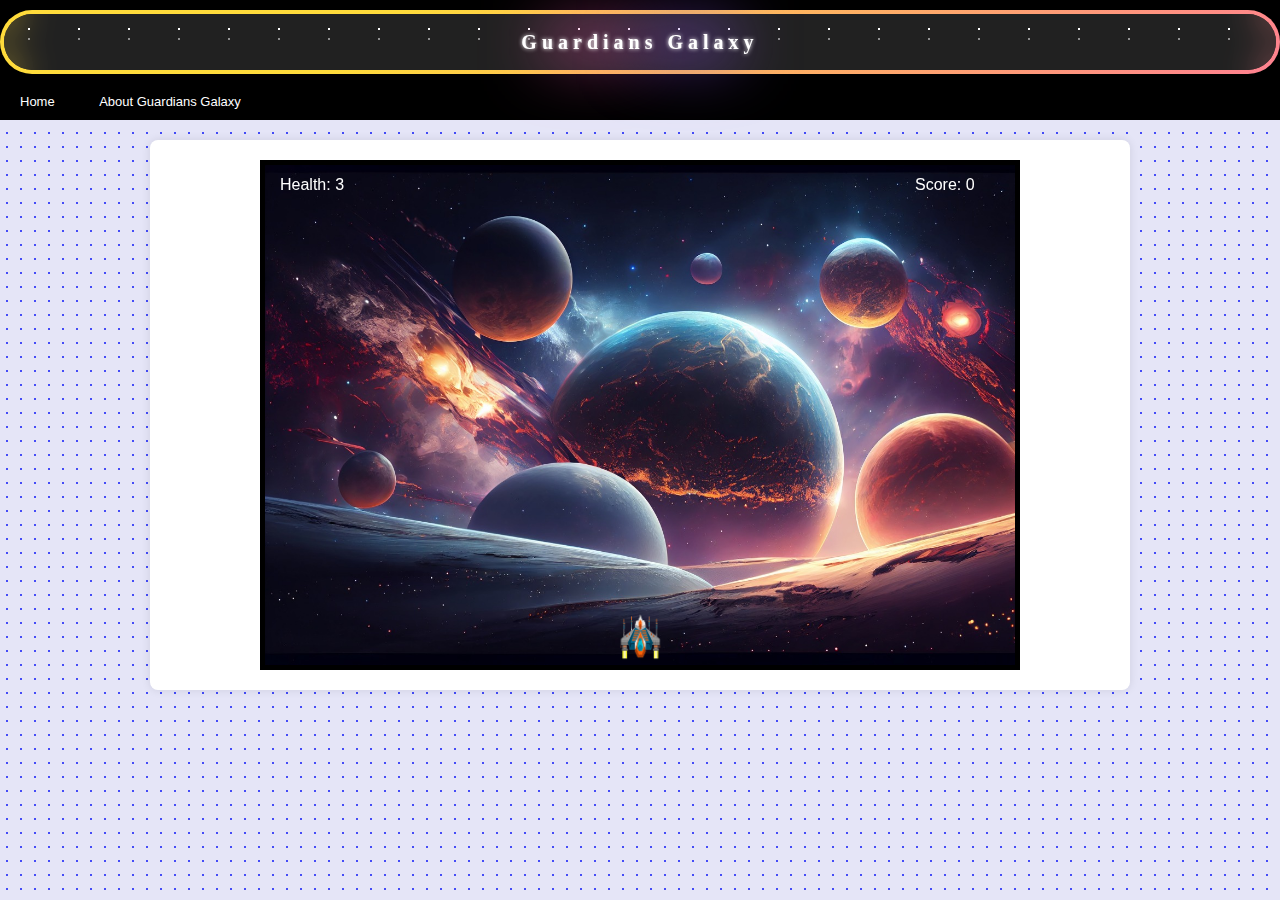
<file: UTS.PWeb_5/index.html>
<!DOCTYPE html>
<html lang="en">
  <head>
    <title>Game Guardians Galaxy</title>
    <link rel="stylesheet" type="text/css" href="istyleGame.css" />
    <script src="iscriptGame.js"></script>
  </head>
  <body>
    <nav>
      <button type="button" class="btn">
        <strong>Guardians Galaxy</strong>
        <div id="container-stars">
          <div id="stars"></div>
        </div>
        <div id="glow">
          <div class="circle"></div>
          <div class="circle"></div>
        </div></button
      ><br />
      <a href="shtml-Biodata Kelompok.html">Home</a>
      <a href="shtml-Tentang Guardians Galaxy.html">About Guardians Galaxy</a>
    </nav>

    <div class="container">
      <form id="GameGG">
        <canvas id="canvas"></canvas>
        <div id="gameOverPopup">
          <h1>Game Over!</h1>
          <p id="scoreDisplay"></p><br>
          <button onclick="restartGame()">Play Again</button>
        </div>
        <!-- <div class="spinner"> -->
        <!-- <div></div>
          <div></div>
          <div></div>
          <div></div>
          <div></div>
          <div></div> -->
        <!-- </div> -->
      </form>
    </div>
  </body>
</html>
</file>
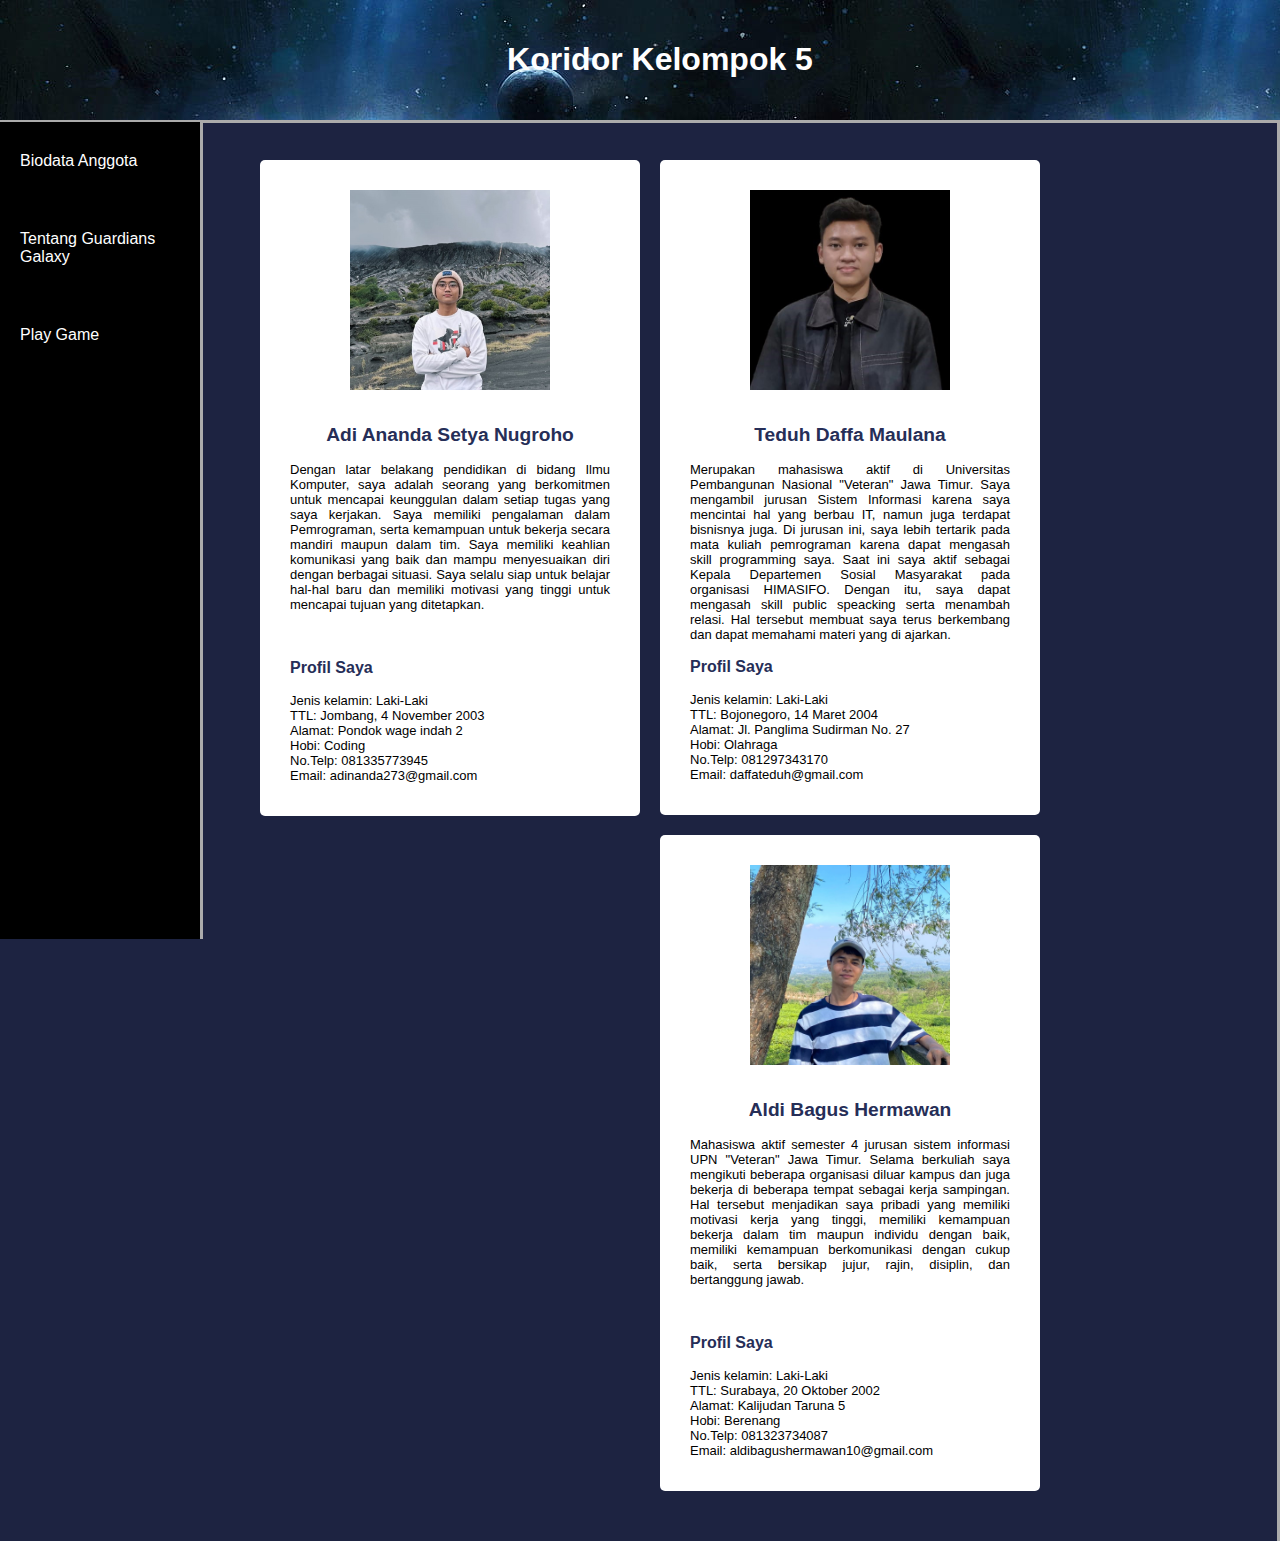
<file: UTS.PWeb_5/shtml-Biodata Kelompok.html>
<html lang="en">
    <head>
        <title>Koridor Kelompok 5</title>
        <link rel="stylesheet" type="text/css" href="styleBiodata.css">
    </head>
    <body>
        <header>
            <h1>Koridor Kelompok 5</h1>
        </header>
        
        <nav>
            <a href="shtml-Biodata Kelompok.html">Biodata Anggota</a> <br>
            <a href="shtml-Tentang Guardians Galaxy.html">Tentang Guardians Galaxy</a><br>
            <a href="index.html">Play Game</a>
        </nav>

        <section>
            <img src="zimage-Adi.jpeg" alt="Error" width="200" height="200"><br>
            <h2>Adi Ananda Setya Nugroho</h2>
            <p>Dengan latar belakang pendidikan di bidang Ilmu Komputer, saya adalah seorang 
                yang berkomitmen untuk mencapai keunggulan dalam setiap tugas yang saya kerjakan. 
                Saya memiliki pengalaman dalam Pemrograman, serta kemampuan untuk bekerja secara 
                mandiri maupun dalam tim. Saya memiliki keahlian komunikasi yang baik dan mampu 
                menyesuaikan diri dengan berbagai situasi. Saya selalu siap untuk belajar hal-hal 
                baru dan memiliki motivasi yang tinggi untuk mencapai tujuan yang ditetapkan.
            </p><br>
            <h3>Profil Saya</h3>
            <p>Jenis kelamin: Laki-Laki<br>
                TTL: Jombang, 4 November 2003<br>
                Alamat: Pondok wage indah 2<br>
                Hobi: Coding<br>
                No.Telp: 081335773945<br>
                Email: adinanda273@gmail.com
            </p>
        </section>

        <section>
            <img src="zimage-Teduh.jpeg" alt="Error" width="200" height="200"><br>
            <h2>Teduh Daffa Maulana</h2>
            <p>Merupakan mahasiswa aktif di Universitas Pembangunan Nasional "Veteran" Jawa Timur. 
                Saya mengambil jurusan Sistem Informasi karena saya mencintai hal yang berbau IT, 
                namun juga terdapat bisnisnya juga. Di jurusan ini, saya lebih tertarik pada mata 
                kuliah pemrograman karena dapat mengasah skill programming saya. Saat ini saya aktif 
                sebagai Kepala Departemen Sosial Masyarakat pada organisasi HIMASIFO. Dengan itu, 
                saya dapat mengasah skill public speacking serta menambah relasi.  Hal tersebut membuat 
                saya terus berkembang dan dapat memahami materi yang di ajarkan.
            </p>
            <h3>Profil Saya</h3>
            <p>Jenis kelamin: Laki-Laki<br>
                TTL: Bojonegoro, 14 Maret 2004<br>
                Alamat: Jl. Panglima Sudirman No. 27<br>
                Hobi: Olahraga<br>
                No.Telp: 081297343170<br>
                Email: daffateduh@gmail.com
            </p>
        </section>

        <section>
            <img src="zimage-Aldi.jpeg" alt="Error" width="200" height="200"><br>
            <h2>Aldi Bagus Hermawan</h2>
            <p>Mahasiswa aktif semester 4 jurusan sistem informasi UPN "Veteran" Jawa Timur. 
                Selama berkuliah saya mengikuti beberapa organisasi diluar kampus dan juga 
                bekerja di beberapa tempat sebagai kerja sampingan. Hal tersebut menjadikan 
                saya pribadi yang memiliki motivasi kerja yang tinggi, memiliki kemampuan 
                bekerja dalam tim maupun individu dengan baik, memiliki kemampuan berkomunikasi 
                dengan cukup baik, serta bersikap jujur, rajin, disiplin, dan bertanggung jawab.
            </p><br>
            <h3>Profil Saya</h3>
            <p>Jenis kelamin: Laki-Laki<br>
                TTL: Surabaya, 20 Oktober 2002<br>
                Alamat: Kalijudan Taruna 5<br>
                Hobi: Berenang<br>
                No.Telp: 081323734087<br>
                Email: aldibagushermawan10@gmail.com
            </p>
        </section>
    </body>
</html>
</file>
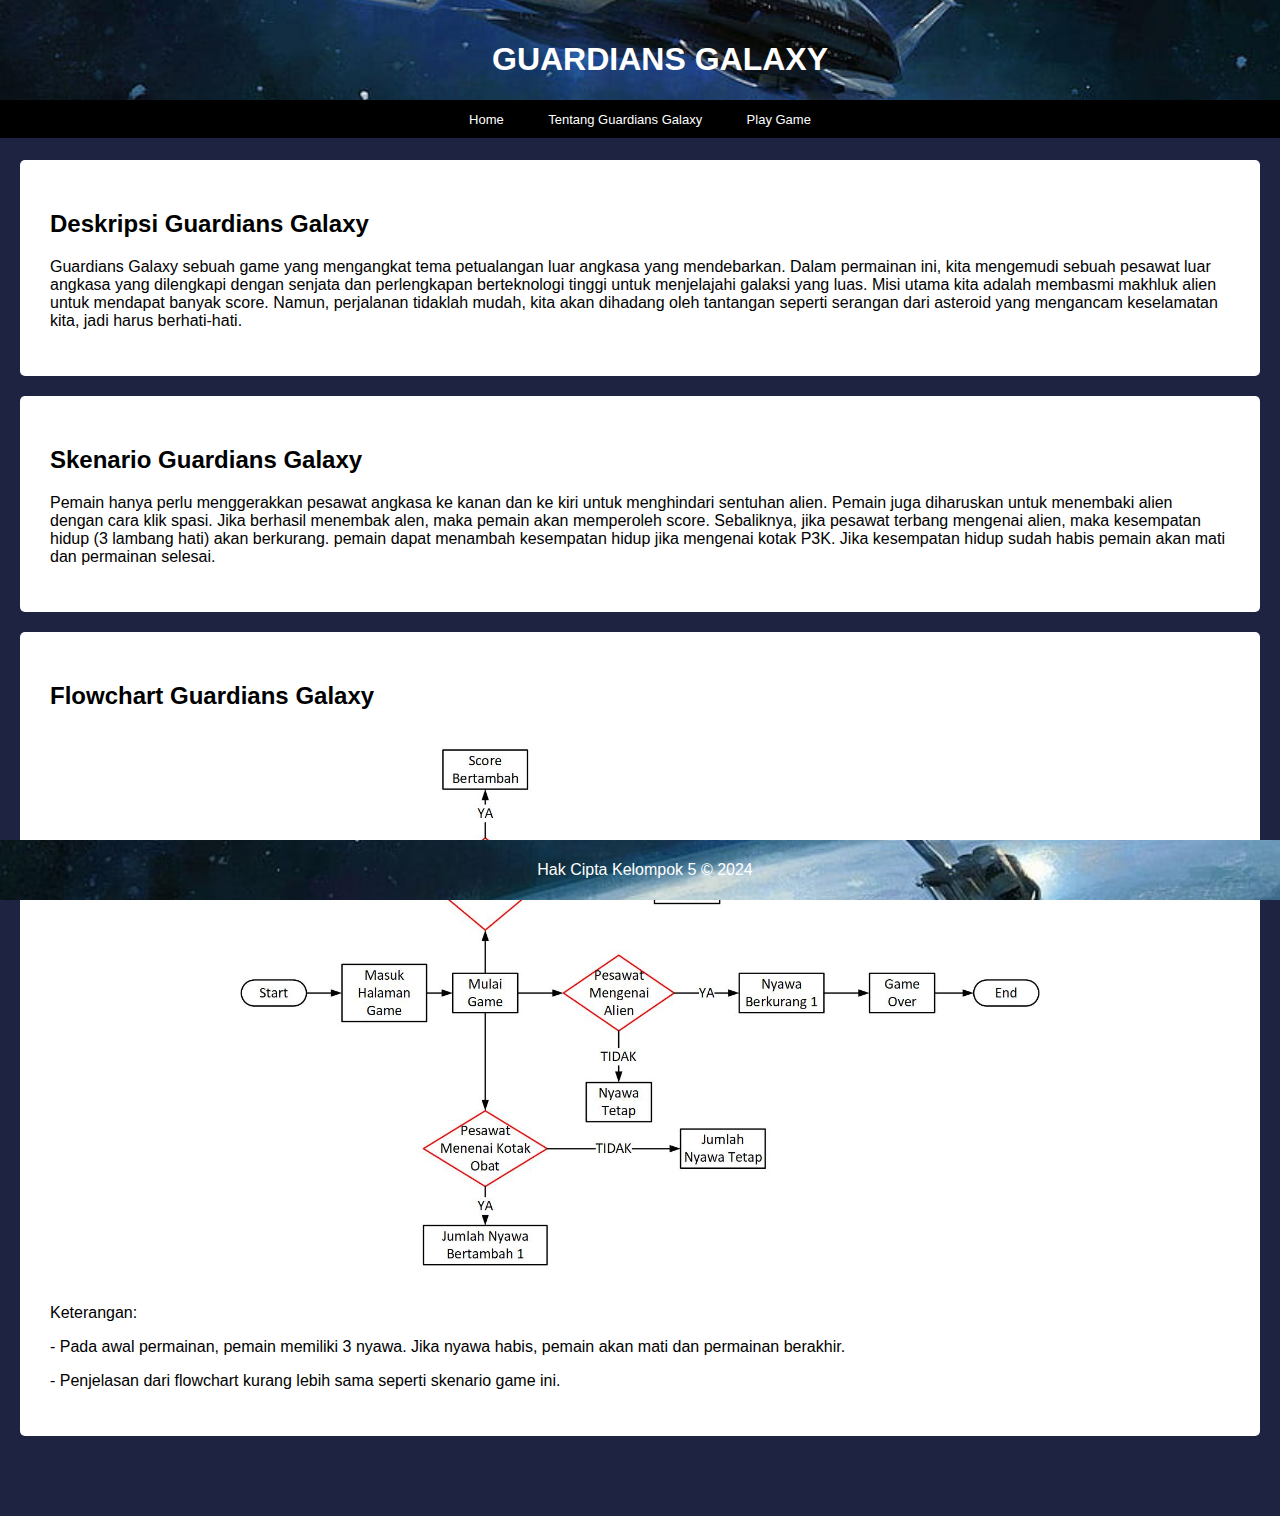
<file: UTS.PWeb_5/shtml-Tentang Guardians Galaxy.html>
<html lang="en">
    <head>
        <title>Guardians Galaxy</title>
        <link rel="stylesheet" type="text/css" href="styleAboutGG.css">
    </head>
    <body>
        <header>
            <h1>GUARDIANS GALAXY</h1>
            <nav>
                <a href="shtml-Biodata Kelompok.html">Home</a>
                <a href="shtml-Tentang Guardians Galaxy.html">Tentang Guardians Galaxy</a>
                <a href="Index.html">Play Game</a>
            </nav>
        </header>
        <section>
            <h2>Deskripsi Guardians Galaxy</h2>
            <p>
                Guardians Galaxy sebuah game yang mengangkat tema petualangan luar angkasa yang mendebarkan. 
                Dalam permainan ini, kita mengemudi sebuah pesawat luar angkasa yang dilengkapi dengan senjata dan 
                perlengkapan berteknologi tinggi untuk menjelajahi galaksi yang luas. Misi utama kita adalah 
                membasmi makhluk alien untuk mendapat banyak score. Namun, perjalanan tidaklah mudah, kita akan 
                dihadang oleh tantangan seperti serangan dari asteroid yang mengancam keselamatan kita, 
                jadi harus berhati-hati.
            </p>
        </section>
        <section>
            <h2>Skenario Guardians Galaxy</h2>
            <p>
                Pemain hanya perlu menggerakkan pesawat angkasa ke kanan dan ke kiri untuk menghindari sentuhan alien. 
                Pemain juga diharuskan untuk menembaki alien dengan cara klik spasi. Jika berhasil menembak alen, 
                maka pemain akan memperoleh score. Sebaliknya, jika pesawat terbang mengenai alien, maka kesempatan hidup 
                (3 lambang hati) akan berkurang. pemain dapat menambah kesempatan hidup jika mengenai kotak P3K. Jika 
                kesempatan hidup sudah habis pemain akan mati dan permainan selesai.
            </p>
        </section>
        <section>
            <h2>Flowchart Guardians Galaxy</h2><br>
            <img src="zimage-FlowchartGG.jpg" width="800" height="600"><br>
            <p>Keterangan: </p>
            <p> - Pada awal permainan, pemain memiliki 3 nyawa. Jika nyawa habis, pemain akan mati dan permainan berakhir.</p>
            <p>- Penjelasan dari flowchart kurang lebih sama seperti skenario game ini.</p>
        </section>
        <footer>
            <p>Hak Cipta Kelompok 5 © 2024 </p>
        </footer>
    </body>
</html>
</file>
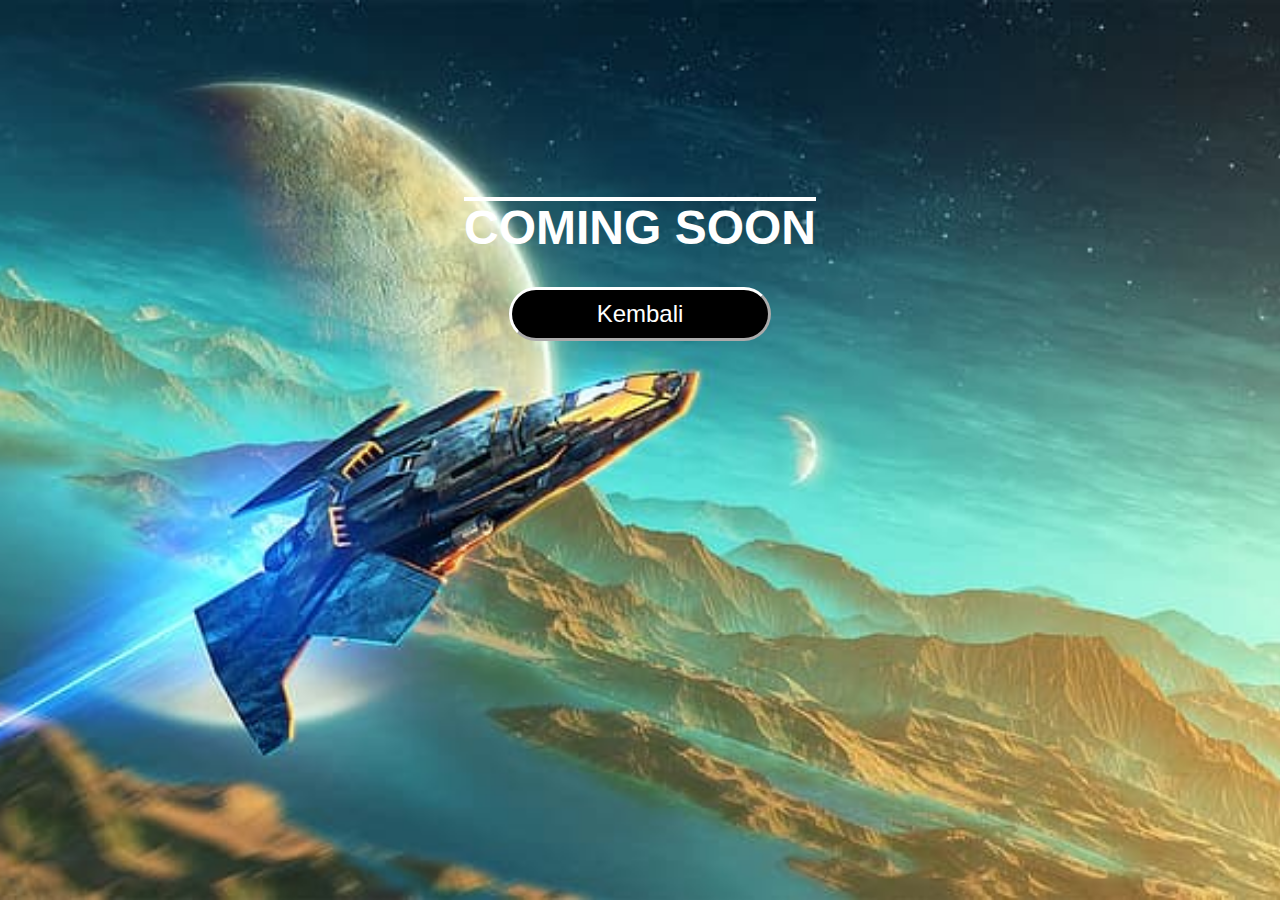
<file: UTS.PWeb_5/00.Coming Soon/coming soon.html>
<html lang="en">
    <head>
        <title>Coming Soon</title>
        <link rel="stylesheet" type="text/css" href="styleCoSo.css">
    </head>
    <body>
        <h1>COMING SOON</h1>
        <nav>
            <a href="index.html">Kembali</a>
        </nav>
    </body>
</html>
</file>
<file: UTS.PWeb_5/istyleGame.css>
/* Pengaturan Pada Canvas */
* {padding: 0; margin: 0;}
canvas{
    background-image: url("zbg-canvas.jpeg");
    background-repeat: no-repeat;
    /* background-attachment: fixed; */
    background-size: cover;
    display: block;
    justify-content: center;
    align-items: center;
    margin: 0 auto;
    border: 5px solid rgb(0, 0, 0); /* Memperbaiki penggunaan border */
    height: 70;
}

/* Pengaturan Pada Bagian Body */
body {
    font-family: Arial, sans-serif;
    margin: 0;
    padding: 0;
    background-image: radial-gradient(#444cf7 1px, #e5e5f7 1px);
    background-size: 14px 14px;
    padding-bottom: 20px; 
    padding-top: 70px;
    overflow-y: auto; 
}

/* Pengaturan Pada Bagian navigasi page */
nav {
    background-color: #000000;
    color: #fff;
    padding: 10px 0;
    text-align: left;
    position: fixed;
    top: 0;
    left: 0;
    width: 100%; 
}
nav a {
    color: #fff;
    text-decoration: none;
    margin: 0 20px;
    font-size: small;
}
nav a:hover {
    text-decoration: underline;
}

/* Pengaturan Pada Bagian pop up game over */
#gameOverPopup {
    display: none;
    position: absolute;
    top: 55%;
    left: 50%;
    transform: translate(-50%, -50%);
    background-color: rgba(255, 255, 255, 0.8);
    padding: 20px;
    color: black;
    font-family: Arial, sans-serif;
    text-align: center;
    border-radius: 10px;
}

/* Pengaturan Pada container */
.container{
    max-width: auto;
    margin: 70px auto;
    padding: 20px;
    margin-left: 150px ;
    margin-right: 150px ;
    margin-bottom: 10px;
    background-color: #ffffff;
    border-radius: 8px;
    box-shadow: 0 0 10px rgba(0, 0, 0, 0.1);
    overflow: hidden;
    
}

/* hiasan judul */
.btn {
    display: flex;
    justify-content: center;
    align-items: center;
    margin: auto;
    margin-top: 0;
    width: 80rem;
    height: 4rem;
    background-size: 300% 300%;
    backdrop-filter: blur(1rem);
    border-radius: 5rem;
    transition: 0.5s;
    animation: gradient_301 5s ease infinite;
    border: double 4px transparent;
    background-image: linear-gradient(#212121, #212121), linear-gradient(137.48deg, #ffdb3b 10%, #FE53BB 45%, #8F51EA 67%, #0044ff 87%);
    background-origin: border-box;
    background-clip: content-box, border-box;
}
/* bintang pada judul */
#container-stars {
    position: fixed;
    z-index: -1;
    width: 100%;
    height: 100%;
    overflow: hidden;
    transition: 0.5s;
    backdrop-filter: blur(1rem);
    border-radius: 5rem;
}
/* Font judul dalam hiasan button */
/* Font Judul Guardians Galaxy */
strong {
    z-index: 2;
    font-family: 'Avalors Personal Use';
    font-size: 20px;
    letter-spacing: 5px;
    color: #FFFFFF;
    text-shadow: 0 0 4px white;
}
/* Warna pada judul */
#glow {
    position: absolute;
    display: flex;
    width: 12rem;
} 
/* Ukuran warna di belakang judul*/
.circle {
    width: 100%;
    height: 30px;
    filter: blur(2rem);
    animation: pulse_3011 4s infinite;
    z-index: -1;
} 
/* warna lingkaran di tengah judul */
.circle:nth-of-type(1) {
    background: rgba(254, 83, 186, 0.636);
} 
.circle:nth-of-type(2) {
    background: rgba(142, 81, 234, 0.704);
} 
/* Warna button saat di sentuh */
.btn:hover #container-stars {
    z-index: 1;
    background-color: #212121;
} 
.btn:hover {
    transform: scale(1.1)
}  
.btn:active {
    border: double 4px #FE53BB;
    background-origin: border-box;
    background-clip: content-box, border-box;
    animation: none;
}  
.btn:active .circle {
    background: #FE53BB;
}  
#stars {
    position: relative;
    background: transparent;
    width: 200rem;
    height: 200rem;
}
#stars::after {
    content: "";
    position: absolute;
    top: -10rem;
    left: -100rem;
    width: 100%;
    height: 100%;
    animation: animStarRotate 90s linear infinite;
}
#stars::after {
    background-image: radial-gradient(#ffffff 1px, transparent 1%);
    background-size: 50px 50px;
}
#stars::before {
    content: "";
    position: absolute;
    top: 0;
    left: -50%;
    width: 170%;
    height: 500%;
    animation: animStar 60s linear infinite;
}
#stars::before {
    background-image: radial-gradient(#ffffff 1px, transparent 1%);
    background-size: 50px 50px;
    opacity: 0.5;
}
@keyframes animStar {
    from {
        transform: translateY(0);
    }
    to {
        transform: translateY(-135rem);
    }
}
@keyframes animStarRotate {
    from {
        transform: rotate(360deg);
    }  
    to {
        transform: rotate(0);
    }
}
@keyframes gradient_301 {
    0% {
        background-position: 0% 50%;
    }
    50% {
        background-position: 100% 50%;
    }
    100% {
        background-position: 0% 50%;
    }
}
@keyframes pulse_3011 {
    0% {
        transform: scale(0.75);
        box-shadow: 0 0 0 0 rgba(0, 0, 0, 0.7);
    }
    70% {
        transform: scale(1);
        box-shadow: 0 0 0 10px rgba(0, 0, 0, 0);
    }
    100% {
        transform: scale(0.75);
        box-shadow: 0 0 0 0 rgba(0, 0, 0, 0);
    }
}

/* .spinner {
    width: 44px;
    height: 44px;
    animation: spinner-y0fdc1 2s infinite ease;
    transform-style: preserve-3d;
    align-items: flex-start;
    margin: 20px;
    margin-left: 20px;
    position: absolute;
    top: 370px;
    left: 220px;
    
}
  
.spinner>div {
    background-color: rgba(0, 77, 255, 0.2);
    height: 100%;
    position: absolute;
    width: 100%;
    border: 2px solid #004dff;
  }
  
  .spinner div:nth-of-type(1) {
    transform: translateZ(-22px) rotateY(180deg);
  }
  
  .spinner div:nth-of-type(2) {
    transform: rotateY(-270deg) translateX(50%);
    transform-origin: top right;
  }
  
  .spinner div:nth-of-type(3) {
    transform: rotateY(270deg) translateX(-50%);
    transform-origin: center left;
  }
  
  .spinner div:nth-of-type(4) {
    transform: rotateX(90deg) translateY(-50%);
    transform-origin: top center;
  }
  
  .spinner div:nth-of-type(5) {
    transform: rotateX(-90deg) translateY(50%);
    transform-origin: bottom center;
  }
  
  .spinner div:nth-of-type(6) {
    transform: translateZ(22px);
  }
  
  @keyframes spinner-y0fdc1 {
    0% {
      transform: rotate(45deg) rotateX(-25deg) rotateY(25deg);
    }
  
    50% {
      transform: rotate(45deg) rotateX(-385deg) rotateY(25deg);
    }
  
    100% {
      transform: rotate(45deg) rotateX(-385deg) rotateY(385deg);
    }
  } */
</file>
<file: UTS.PWeb_5/styleBiodata.css>
header{
    background-image: url("zbg-header.jpg");
    color: #fff;
    border-bottom-style: outset;
    border-color: #ffffff;
    padding: 20px;
    text-align: center;
    position: fixed;
    left: 0;
    top: 0;
    width: 100%; 
}
body{
    border: #000000;
    font-family: Arial, sans-serif;
    border-right-style: outset;
    border-color: #ffffff;
    margin: 0;
    padding: 0;
    background-color: #1d2341;
    position: absolute;
    padding-left: 260px; /* Memberi ruang untuk navigasi */
    padding-top: 160px; /* Memberi ruang di atas navigasi */
    padding-bottom: 30px;
    right: 0;
    left: 0;
    overflow-y: auto; 
}
section{
    padding: 30px;
    padding-bottom: 20px;
    margin-right: 20px;
    margin-bottom: 20px;
    background-color: #ffffff;
    border-radius: 5px;
    color: #000000;
    width: 320; /* Lebar total dikurangi margin dan lebar navigasi */
    float: left; /* Membuat section mengapung ke kanan */
    img{ 
        display: block;
        margin-left: auto;
        margin-right: auto;
    }
    h2{
        text-align: center;
        font-size: larger;
        color: #262e57;
    }
    h3{
        font-size: medium;
        color: #262e57;
    }
    p{
        text-align: justify;
        font-size: small;
    }
}
nav {
    background-color: #000000;
    border-right-style: outset;
    border-color: #ffffff;
    color: #ffffff;
    padding-bottom: 565px;;
    text-align: left;
    float: left;
    position: fixed;
    top: 122px;
    left: 0;
    width: 200px; 
}
nav a {
    color: #ffffff;
    text-decoration: none;
    margin: 20px; /* Sesuaikan margin atas dan bawah sesuai kebutuhan */
    display: inline-block; /*Mengubah teks menjadi blok agar bisa diberi padding */
    padding: 10px 0
}
nav a:hover {
    text-decoration: underline;
}
</file>
<file: UTS.PWeb_5/styleAboutGG.css>
body {
    font-family: Arial, sans-serif;
    margin: 0;
    padding: 0;
    background-color: #1d2341;
    padding-bottom: 60px; 
    padding-top: 140px;
    overflow-y: auto; 
}
header {
    background-image: url("zbg-header.jpg");
    background-position: center;
    background-size: cover;
    background-repeat: no-repeat;
    color: #fff;
    padding: 20px;
    text-align: center;
    position: fixed;
    top: 0;
    width: 100%; 
    
}
section {
    padding: 30px;
    margin: 20px;
    background-color: #fff;
    border-radius: 5px;
    img{ 
        display: block;
        margin-left: auto;
        margin-right: auto;
        max-width: 100%;
        height: auto;
    }
}
nav {
    background-color: #000000;
    color: #fff;
    padding: 10px 0;
    text-align: center;
    position: fixed;
    top: 100;
    left: 0;
    width: 100%; 
}
nav a {
    color: #fff;
    text-decoration: none;
    margin: 0 20px;
    font-size: small;
}
nav a:hover {
    text-decoration: underline;
}
footer {
    background-image: url("zbg-footer.jpg");
    background-position: center;
    background-size: cover; 
    background-repeat: no-repeat;
    color: #fff;
    text-align: center;
    padding: 5px;
    position: fixed;
    bottom: 0; 
    width: 100%; 
}
</file>
<file: UTS.PWeb_5/00.Coming Soon/styleCoSo.css>
body{
    font-family: Arial, sans-serif;
    margin: 0;
    padding: 0;
    background-image: url("bgbody2.jpg");
    background-position: center;
    background-size: cover;
    text-align: center;
    h1{
        font-size: xxx-large;
        color: #ffffff;
        padding-top: 200px;
        text-decoration-line: overline;
    }
    nav {
        background-color: #000000;
        border-style: outset;
        border-color: #ffffff;
        border-radius: 50px;
        padding-bottom: 10px;
        padding-top: 10px;
        text-align: center;
        margin-top: auto;
        margin-bottom: auto;
        width: 20% ;
        margin-left: auto;
        margin-right: auto;
    }
    nav a {
        color: #ffffff;
        text-decoration: none;
        margin: 0 20px;
        font-size: x-large;

    }
    nav a:hover {
        text-decoration: underline;
    }
}
</file>
